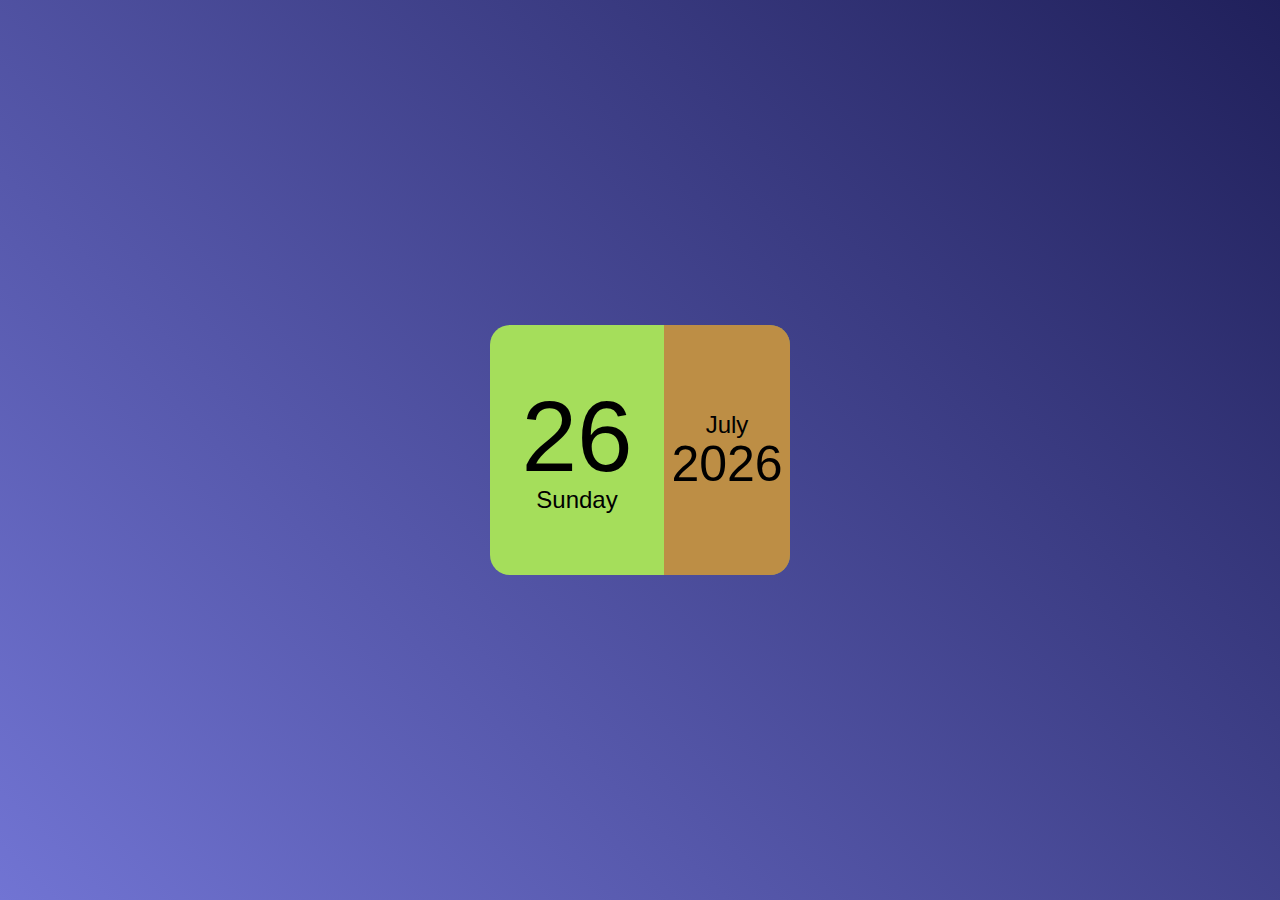
<file: calender/index.html>
<!DOCTYPE html>
<html lang="en">
<head>
    <meta charset="UTF-8">
    <meta name="viewport" content="width=device-width, initial-scale=1.0">
    <title>Mini Calendar Using JavaScript</title>
    <link rel="stylesheet" href="style.css">
</head>
<body>
<div class="hero">
    <div class="calendar">
        <div class="left">
            <p id ="date">01</p>
            <p id ="day">Sunday</p>
        </div>
        <div class="right">
            <p id ="month">January</p>
            <p id ="year">2024</p>
        </div>
    </div>
</div>

<script>
const date = document.getElementById("date");
const day = document.getElementById("day");
const month = document.getElementById("month");
const year = document.getElementById("year");
const today = new Date();

const weekDays = ["Sunday", "Monday", "Tuesday", "Wednesday", "Thursday", "Friday", "Saturday"];
const allMonths = ["January", "February", "March","April","May", "June","July", "August", "September", "October", "November","December"];

date.innerHTML = (today.getDate()<10?"0":"")+ today.getDate();
day.innerHTML = weekDays[today.getDay()];
month.innerHTML = allMonths[today.getMonth()];
year.innerHTML = today.getFullYear();

</script>
    
</body>
</html>
</file>
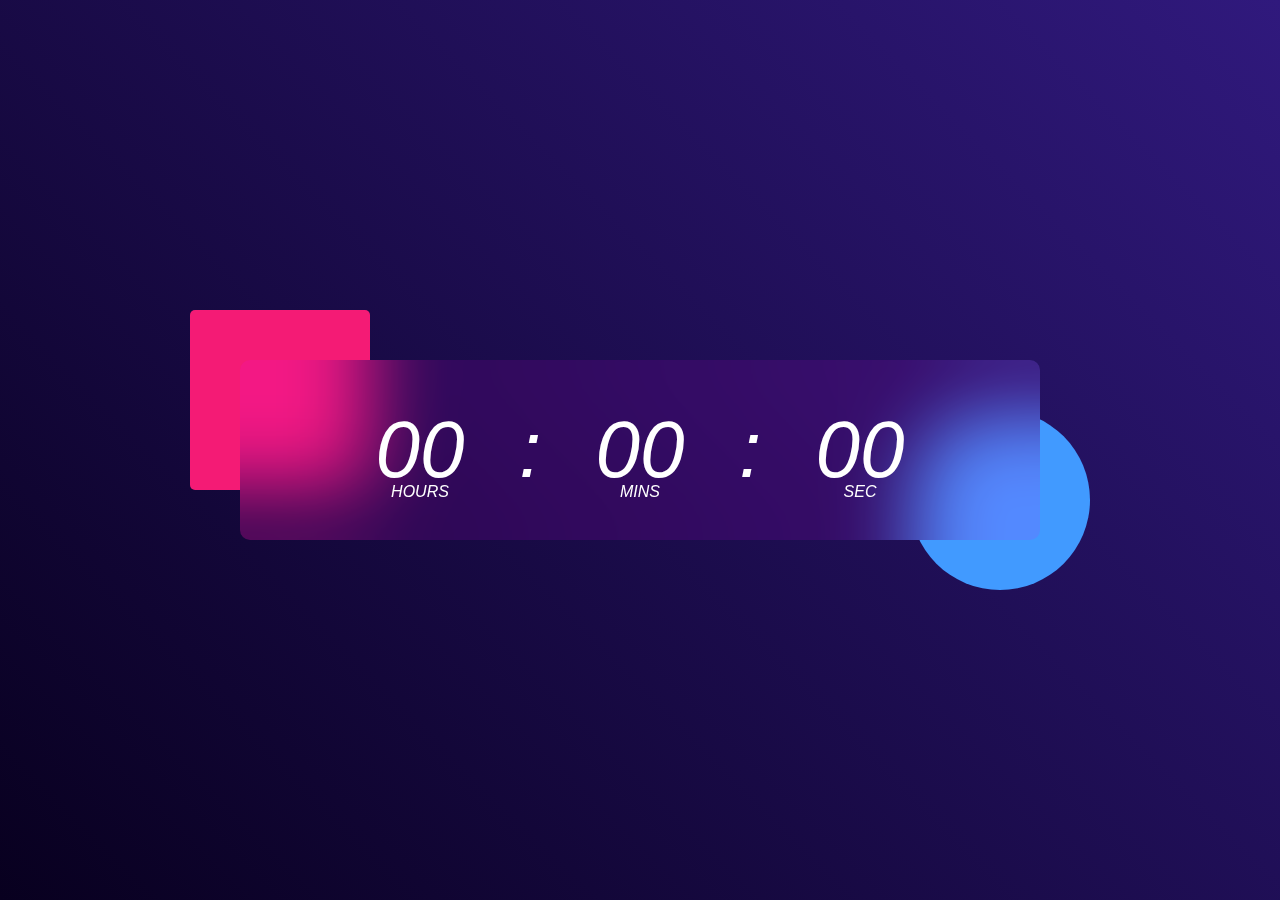
<file: clock/index.html>
<!DOCTYPE html>
<html>
<head>
    <meta name="viewport" content="width=device-width, initial-scale=1.0">
    <title>Digital Clock Using JavaScript - Easy Tutorials</title>
    <link rel="stylesheet" href="style.css">
</head>
<body>
<div class="hero">
    <div class="container">
        <div class="clock">
            <span id="hrs">00</span>
            <span>:</span>
            <span id="min">00</span>
            <span>:</span>
            <span id="sec">00</span>
        </div>
    </div>
</div>

<script>

let hrs = document.getElementById("hrs");
let min = document.getElementById("min");
let sec = document.getElementById("sec");

setInterval(()=>{
    let currenttime = new Date();
    hrs.innerHTML = (currenttime.getHours()<10?"0":"") + currenttime.getHours();
    min.innerHTML = (currenttime.getMinutes()<10?"0":"") + currenttime.getMinutes();
    sec.innerHTML = (currenttime.getSeconds()<10?"0":"") + currenttime.getSeconds();
},1000)

</script>

</body>
</html>
</file>
<file: calender/style.css>
*{
    margin: 0;
    padding: 0;
    font-family: 'Poppins', sans-serif;
    box-sizing: border-box;
}

.hero{
    width: 100%;
    min-height: 100vh;
    background: linear-gradient(45deg, #7174d3, #20205b);
    display: flex;
    align-items: center;
    justify-content: center;
}
.calendar{
    width: 300px;
    height:250px;
    background: rgb(165, 222, 91);
    display: flex;
    align-items: center;
    border-radius: 20px;

}
.left, .right{
    height: 100%;
    display: flex;
    align-items: center;
    justify-content: center;
    flex-direction: column;
    font-size: 24px;
    font-style: unset;
    
}
.right{
    width: 42%;
    background: rgba(213, 61, 48, 0.5);
    color: #000000;
    border-top-right-radius: 20px;
    border-bottom-right-radius: 20px;
}
.left{
    width: 58%;
}
#date{
    font-size: 100px;
    line-height: 100px;
}
#year{
    font-size: 50px;
    line-height: 50px;
}
</file>
<file: clock/style.css>
* {
    margin: 0;
    padding: 0;
    font-family: 'Poppins', sans-serif;
    box-sizing: border-box;
}

.hero{
    width: 100%;
    min-height: 100vh;
    background: linear-gradient(45deg, #08001f, #30197d);
    color: #fff;
    position: relative;
}
.container{
    width: 800px;
    height: 180px;
    position: absolute;
    top: 50%;
    left: 50%;
    transform: translate(-50%,-50%);
}
.clock{
    width: 100%;
    height: 100%;
    background: rgba(235, 0, 255, 0.11);
    border-radius: 10px;
    display: flex;
    align-items: center;
    justify-content: center;
    backdrop-filter: blur(40px);
}
.container::before{
    content: '';
    width: 180px;
    height: 180px;
    background: #f41b75;
    border-radius: 5px;
    position: absolute;
    left: -50px;
    top: -50px;
    z-index: -1;

}
.container::after{
    content: '';
    width: 180px;
    height: 180px;
    background: #419aff;
    border-radius: 50%;
    position: absolute;
    right: -50px;
    bottom: -50px;
    z-index: -1;

}
.clock span{
    font-size: 80px;
    font-style:italic;
    width: 110px;
    display: inline-block;
    text-align: center;
    position: relative;

}
.clock span::after{
    font-size: 16px;
    position: absolute;
    bottom: -5px;
    left: 50%;
    transform: translateX(-50%);
}

#hrs::after{
    content: 'HOURS';
}
#min::after{
    content: 'MINS';
}
#sec::after{
    content: 'SEC';
}
</file>
